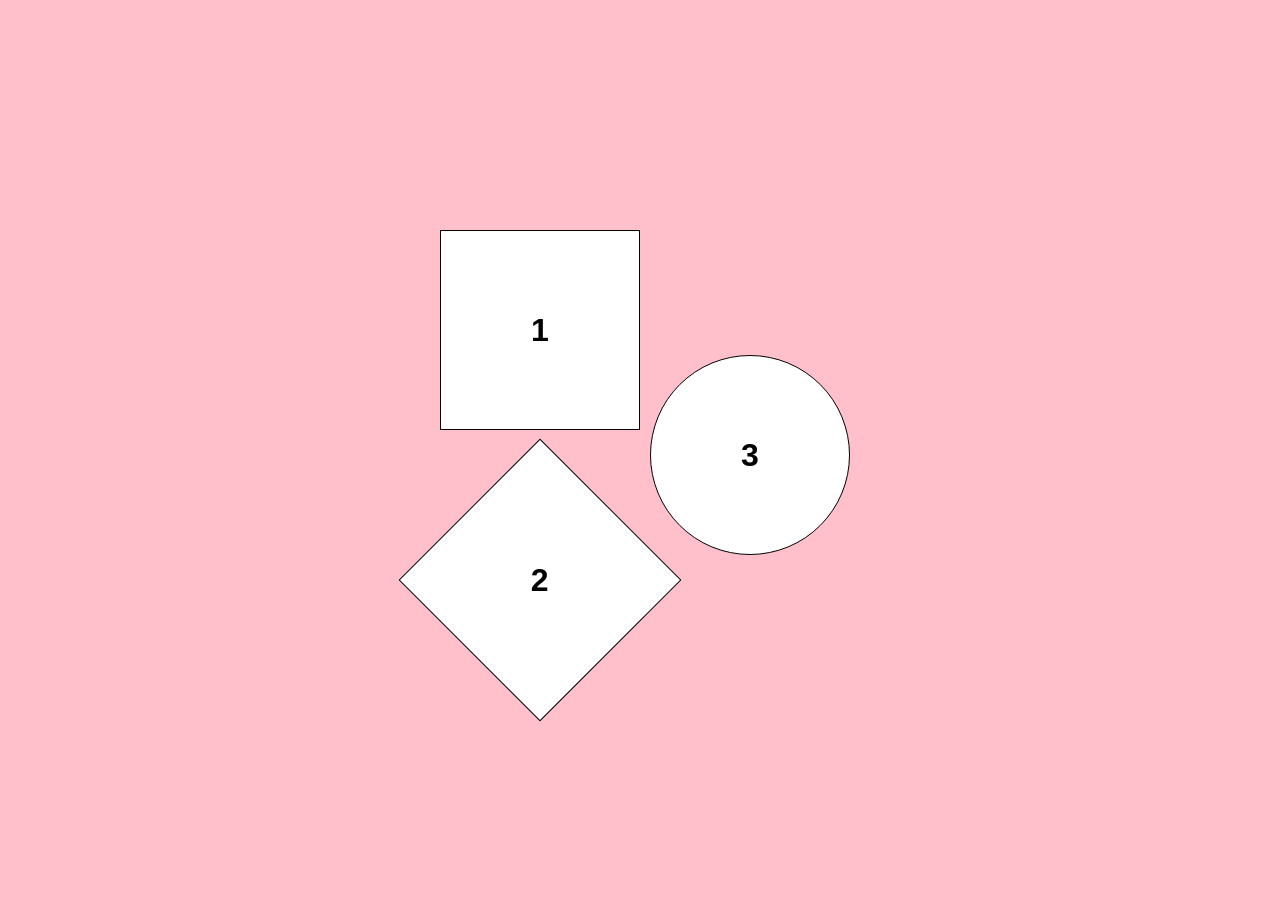
<file: HOVER_SHAPES/index.html>
<!DOCTYPE html>
<html lang="en">
    <head>
        <meta charset="UTF-8">
        <meta name="viewport" content="width=device-width, initial-scale=1.0">
        <title>SQUARE HOVER GAME</title>
        <link rel="stylesheet" href="style.css">
     </head>
    <body>
       <div id="main">
            <div id="box">
                <div id="Square" class="shape"><h1>1</h1></div>
                <div id="Diamond" class="shape"><h1>2</h1></div>
            </div>
            <div id="Circle" class="shape"><h1>3</h1></div>
       </div>
    </body>
</html>
</file>
<file: HOVER_SHAPES/style.css>
* {
	box-sizing: border-box;
	margin: 0;
	padding: 0;
}

html,body{
    HEIGHT:100%;
    width:100%;
}
body{
    background-color:pink;
}


#main{
    height: 100%;;
    width: 100%;
    display: flex;
    align-items: center;
    justify-content: center;
    font-family: 'Gill Sans', 'Gill Sans MT', Calibri, 'Trebuchet MS', sans-serif;
    
    
}
.shape{
    height:200px;
    width:200px;
    background-color: white;
    border: 1px solid;
    border-color: black;

    margin-top: 10px;
    margin-left: 10px;
    display: flex;
    align-items: center;
    justify-content: center;

}
#Diamond:hover{
    background-color:lavender;
    transition: 0.3s ease;
    transform:scale(1.1) ;
    transform: rotate(45deg);
}
#Square:hover{
    background-color:rgb(153, 212, 235);
    transition: 0.3s ease;
    transform:scale(1.1) ;
}
#Circle:hover{
    background-color:rgb(152, 233, 152);
    transition: 0.3s ease;
    transform:scale(1.1) ;
}
#Circle{
    border-radius: 50%;
}
#Diamond{
    rotate: 45deg;
    margin-top: 50px;
}
#Diamond h1{
    rotate: -45deg;
}
 /* :hover{

} */
</file>
